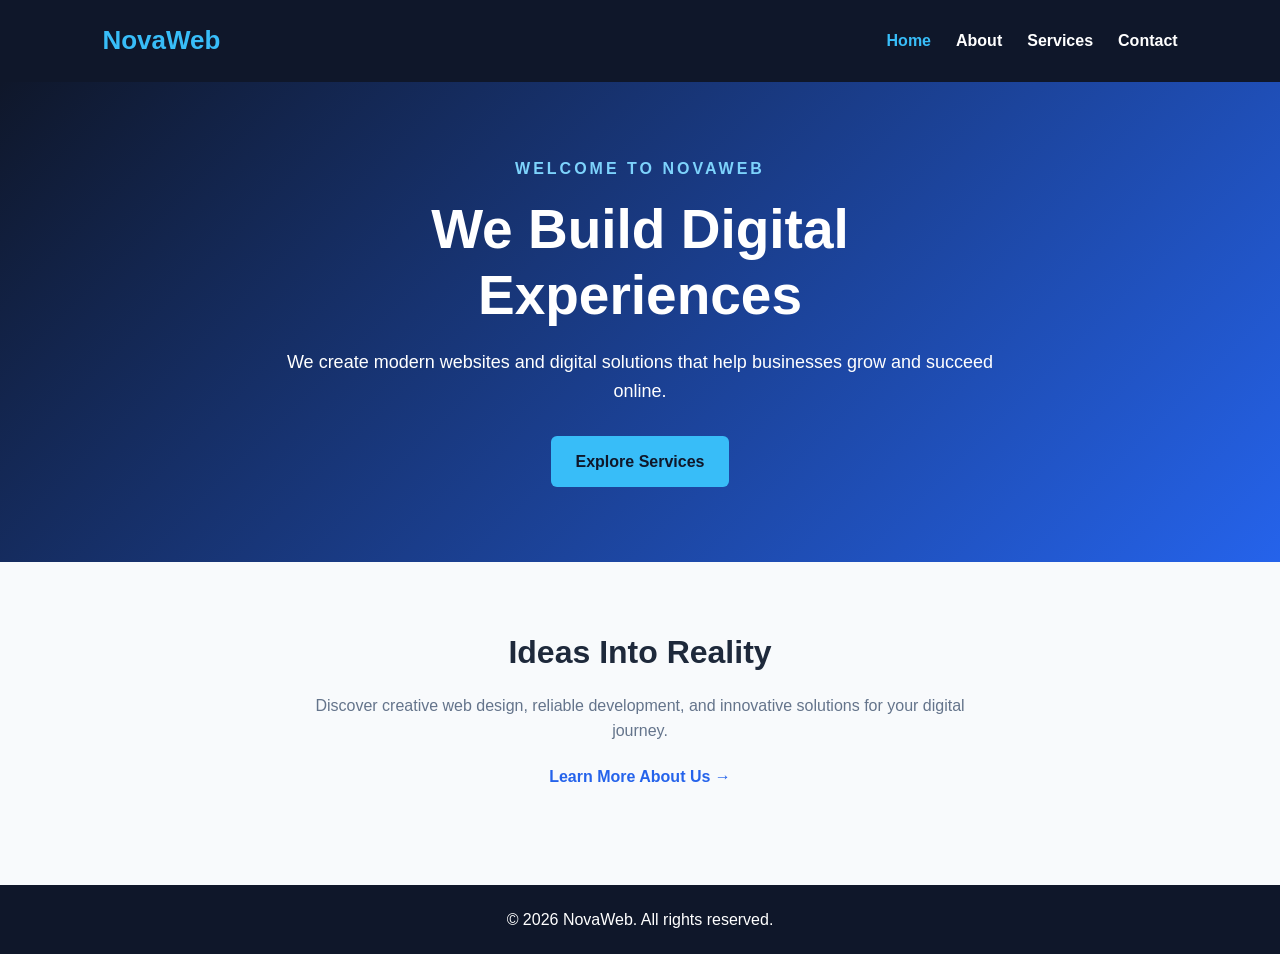
<file: index.html>
<!DOCTYPE html>
<html lang="en">
<head>
    <meta charset="UTF-8">
    <meta name="viewport" content="width=device-width, initial-scale=1.0">
    <title>NovaWeb | Home</title>
    <link rel="stylesheet" href="style.css">
</head>
<body>

    <header>
        <nav class="navbar">
            <a href="index.html" class="logo">NovaWeb</a>

            <ul class="nav-links">
                <li><a href="index.html" class="active">Home</a></li>
                <li><a href="about.html">About</a></li>
                <li><a href="services.html">Services</a></li>
                <li><a href="contact.html">Contact</a></li>
            </ul>
        </nav>
    </header>

    <main>
        <section class="hero">
            <div class="hero-content">
                <p class="tagline">WELCOME TO NOVAWEB</p>
                <h1>We Build Digital Experiences</h1>
                <p>
                    We create modern websites and digital solutions
                    that help businesses grow and succeed online.
                </p>
                <a href="services.html" class="btn">Explore Services</a>
            </div>
        </section>

        <section class="intro">
            <h2>Ideas Into Reality</h2>
            <p>
                Discover creative web design, reliable development,
                and innovative solutions for your digital journey.
            </p>
            <a href="about.html" class="text-link">Learn More About Us →</a>
        </section>
    </main>

    <footer>
        <p>&copy; 2026 NovaWeb. All rights reserved.</p>
    </footer>

</body>
</html>
</file>
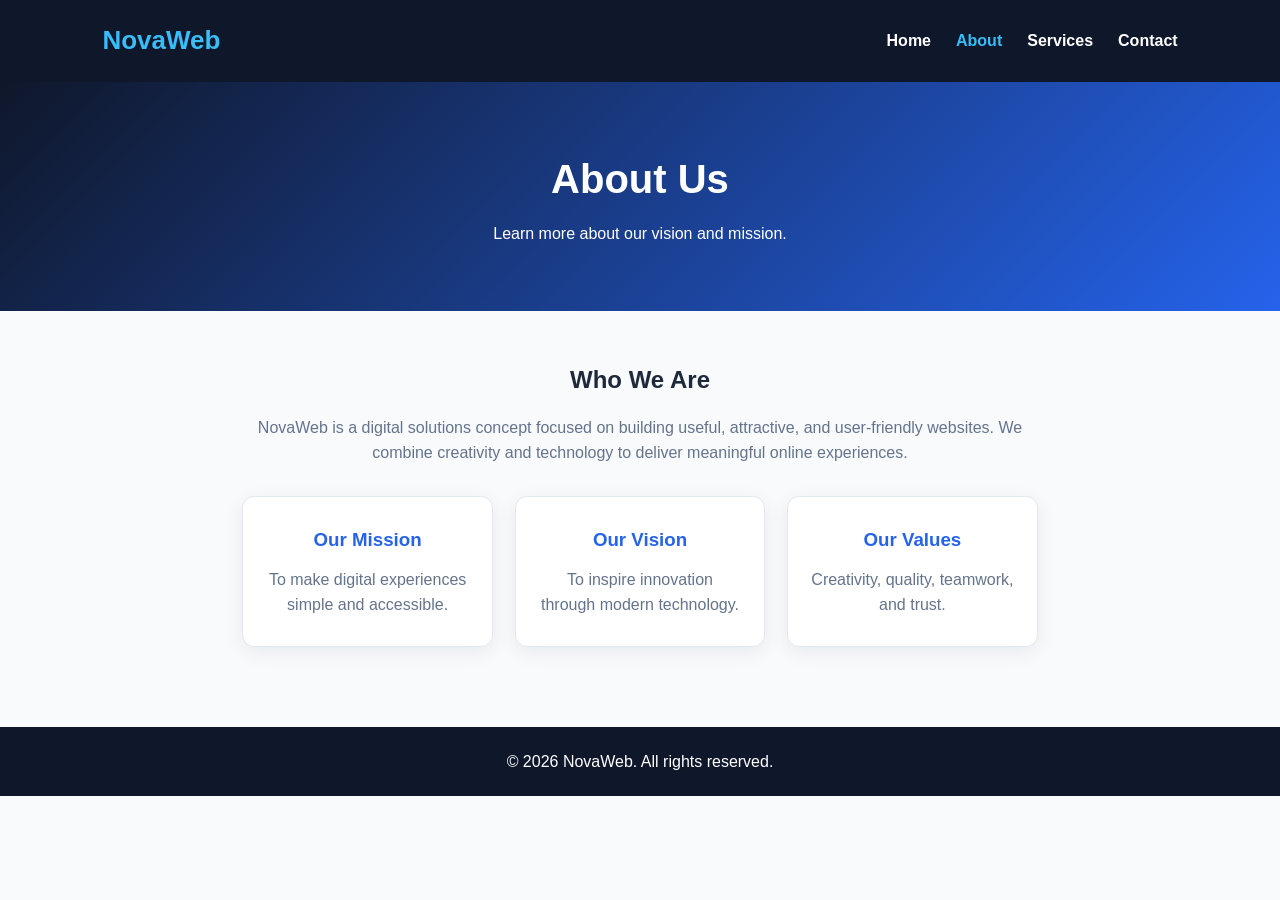
<file: about.html>
<!DOCTYPE html>
<html lang="en">
<head>
    <meta charset="UTF-8">
    <meta name="viewport" content="width=device-width, initial-scale=1.0">
    <title>NovaWeb | About</title>
    <link rel="stylesheet" href="style.css">
</head>
<body>
    <header>
        <nav class="navbar">
            <a href="index.html" class="logo">NovaWeb</a>
            <ul class="nav-links">
                <li><a href="index.html">Home</a></li>
                <li><a href="about.html" class="active">About</a></li>
                <li><a href="services.html">Services</a></li>
                <li><a href="contact.html">Contact</a></li>
            </ul>
        </nav>
    </header>

    <main>
        <section class="page-banner">
            <h1>About Us</h1>
            <p>Learn more about our vision and mission.</p>
        </section>

        <section class="content-section">
            <h2>Who We Are</h2>
            <p>
                NovaWeb is a digital solutions concept focused on
                building useful, attractive, and user-friendly websites.
                We combine creativity and technology to deliver
                meaningful online experiences.
            </p>

            <div class="cards">
                <article class="card">
                    <h3>Our Mission</h3>
                    <p>To make digital experiences simple and accessible.</p>
                </article>
                <article class="card">
                    <h3>Our Vision</h3>
                    <p>To inspire innovation through modern technology.</p>
                </article>
                <article class="card">
                    <h3>Our Values</h3>
                    <p>Creativity, quality, teamwork, and trust.</p>
                </article>
            </div>
        </section>
    </main>

    <footer>
        <p>&copy; 2026 NovaWeb. All rights reserved.</p>
    </footer>
</body>
</html>
</file>
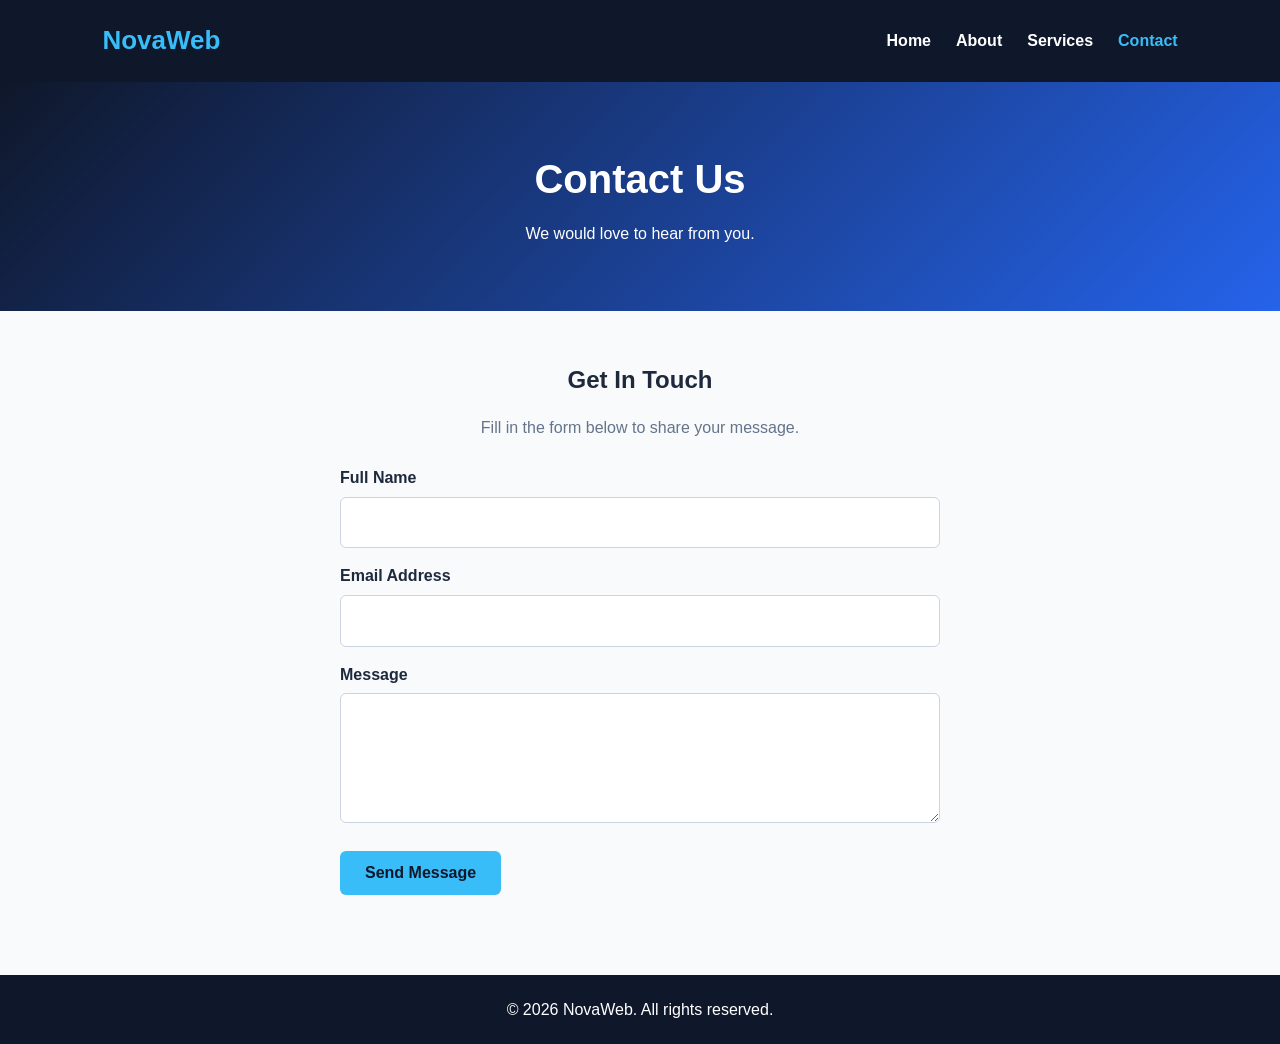
<file: contact.html>
<!DOCTYPE html>
<html lang="en">
<head>
    <meta charset="UTF-8">
    <meta name="viewport" content="width=device-width, initial-scale=1.0">
    <title>NovaWeb | Contact</title>
    <link rel="stylesheet" href="style.css">
</head>
<body>

    <header>
        <nav class="navbar">
            <a href="index.html" class="logo">NovaWeb</a>
            <ul class="nav-links">
                <li><a href="index.html">Home</a></li>
                <li><a href="about.html">About</a></li>
                <li><a href="services.html">Services</a></li>
                <li><a href="contact.html" class="active">Contact</a></li>
            </ul>
        </nav>
    </header>

    <main>
        <section class="page-banner">
            <h1>Contact Us</h1>
            <p>We would love to hear from you.</p>
        </section>

        <section class="content-section">
            <h2>Get In Touch</h2>
            <p>Fill in the form below to share your message.</p>

            <form class="contact-form"
                onsubmit="event.preventDefault(); alert('Thank you! Your demo form was submitted.');">

                <label for="name">Full Name</label>
                <input type="text" id="name" required>

                <label for="email">Email Address</label>
                <input type="email" id="email" required>

                <label for="message">Message</label>
                <textarea id="message" required></textarea>

                <button type="submit" class="btn">Send Message</button>
            </form>
        </section>
    </main>

    <footer>
        <p>&copy; 2026 NovaWeb. All rights reserved.</p>
    </footer>

</body>
</html>
</file>
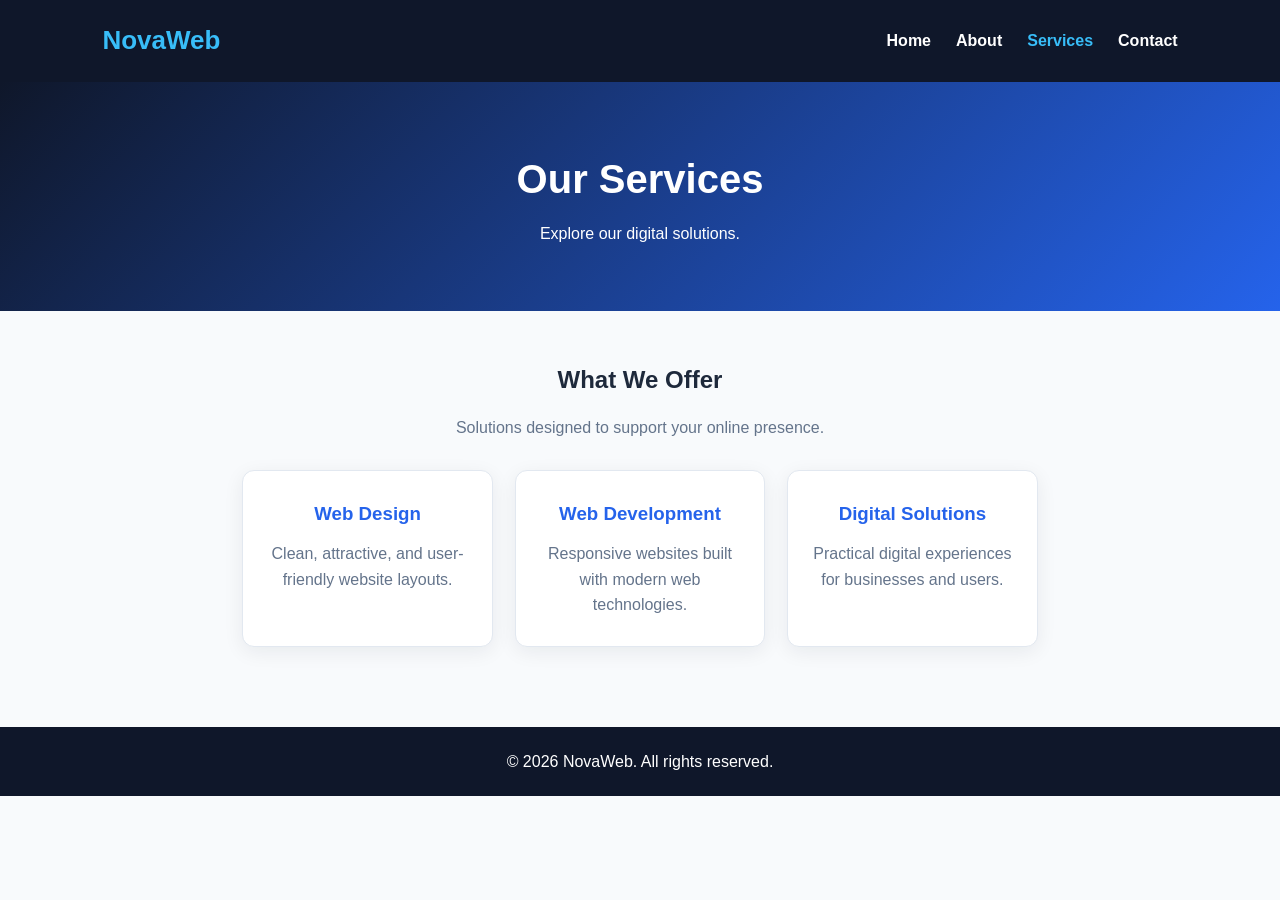
<file: services.html>
<!DOCTYPE html>
<html lang="en">
<head>
    <meta charset="UTF-8">
    <meta name="viewport" content="width=device-width, initial-scale=1.0">
    <title>NovaWeb | Services</title>
    <link rel="stylesheet" href="style.css">
</head>
<body>
    <header>
        <nav class="navbar">
            <a href="index.html" class="logo">NovaWeb</a>
            <ul class="nav-links">
                <li><a href="index.html">Home</a></li>
                <li><a href="about.html">About</a></li>
                <li><a href="services.html" class="active">Services</a></li>
                <li><a href="contact.html">Contact</a></li>
            </ul>
        </nav>
    </header>

    <main>
        <section class="page-banner">
            <h1>Our Services</h1>
            <p>Explore our digital solutions.</p>
        </section>

        <section class="content-section">
            <h2>What We Offer</h2>
            <p>Solutions designed to support your online presence.</p>

            <div class="cards">
                <article class="card">
                    <h3>Web Design</h3>
                    <p>Clean, attractive, and user-friendly website layouts.</p>
                </article>
                <article class="card">
                    <h3>Web Development</h3>
                    <p>Responsive websites built with modern web technologies.</p>
                </article>
                <article class="card">
                    <h3>Digital Solutions</h3>
                    <p>Practical digital experiences for businesses and users.</p>
                </article>
            </div>
        </section>
    </main>

    <footer>
        <p>&copy; 2026 NovaWeb. All rights reserved.</p>
    </footer>
</body>
</html>
</file>
<file: style.css>
* {
    margin: 0;
    padding: 0;
    box-sizing: border-box;
}

body {
    font-family: Arial, sans-serif;
    line-height: 1.6;
    color: #1e293b;
    background: #f8fafc;
}

.navbar {
    display: flex;
    justify-content: space-between;
    align-items: center;
    padding: 20px 8%;
    background: #0f172a;
}

.logo {
    color: #38bdf8;
    font-size: 26px;
    font-weight: bold;
    text-decoration: none;
}

.nav-links {
    display: flex;
    gap: 25px;
    list-style: none;
}

.nav-links a {
    color: white;
    text-decoration: none;
    font-weight: 600;
    transition: color 0.3s;
}

.nav-links a:hover,
.nav-links a.active {
    color: #38bdf8;
}

.hero {
    min-height: 480px;
    display: flex;
    align-items: center;
    justify-content: center;
    padding: 60px 8%;
    text-align: center;
    color: white;
    background: linear-gradient(135deg, #0f172a, #2563eb);
}

.hero-content {
    max-width: 750px;
}

.tagline {
    color: #7dd3fc;
    letter-spacing: 3px;
    font-weight: bold;
    margin-bottom: 15px;
}

.hero h1 {
    font-size: clamp(34px, 5vw, 55px);
    line-height: 1.2;
    margin-bottom: 20px;
}

.hero-content > p:not(.tagline) {
    font-size: 18px;
    margin-bottom: 30px;
}

.btn {
    display: inline-block;
    background: #38bdf8;
    color: #0f172a;
    padding: 13px 25px;
    border-radius: 6px;
    text-decoration: none;
    font-weight: bold;
    transition: background 0.3s;
}

.btn:hover {
    background: #7dd3fc;
}

.intro {
    text-align: center;
    padding: 65px 8%;
}

.intro h2 {
    font-size: 32px;
    margin-bottom: 15px;
}

.intro p {
    max-width: 650px;
    margin: 0 auto 20px;
    color: #64748b;
}

.text-link {
    color: #2563eb;
    text-decoration: none;
    font-weight: bold;
}

.page-banner {
    text-align: center;
    padding: 65px 8%;
    color: white;
    background: linear-gradient(135deg, #0f172a, #2563eb);
}

.page-banner h1 {
    font-size: 40px;
    margin-bottom: 10px;
}

.content-section {
    max-width: 1000px;
    margin: auto;
    padding: 50px 8%;
    text-align: center;
}

.content-section h2 {
    margin-bottom: 15px;
}

.content-section p {
    color: #64748b;
}

.cards {
    display: grid;
    grid-template-columns: repeat(3, minmax(0, 1fr));
    gap: 22px;
    margin-top: 30px;
}

.card {
    background: white;
    padding: 28px 22px;
    border-radius: 12px;
    box-shadow: 0 5px 20px #0f172a12;
    border: 1px solid #e2e8f0;
}

.card h3 {
    margin-bottom: 12px;
    color: #2563eb;
}

.contact-form {
    max-width: 600px;
    margin: 25px auto 0;
    text-align: left;
}

.contact-form label {
    display: block;
    margin: 15px 0 6px;
    font-weight: bold;
}

.contact-form input,
.contact-form textarea {
    width: 100%;
    padding: 12px;
    border: 1px solid #cbd5e1;
    border-radius: 6px;
    font: inherit;
}

.contact-form textarea {
    min-height: 130px;
    resize: vertical;
}

.contact-form button {
    margin-top: 20px;
    border: none;
    cursor: pointer;
    font-size: 16px;
}

footer {
    text-align: center;
    padding: 22px;
    background: #0f172a;
    color: white;
    margin-top: 30px;
}

@media (max-width: 650px) {
    .navbar {
        flex-direction: column;
        gap: 15px;
    }

    .nav-links {
        justify-content: center;
        flex-wrap: wrap;
        gap: 12px 18px;
    }

    .hero {
        min-height: 400px;
        padding: 45px 6%;
    }

    .cards {
        grid-template-columns: 1fr;
    }

    .page-banner h1 {
        font-size: 32px;
    }
}
</file>
